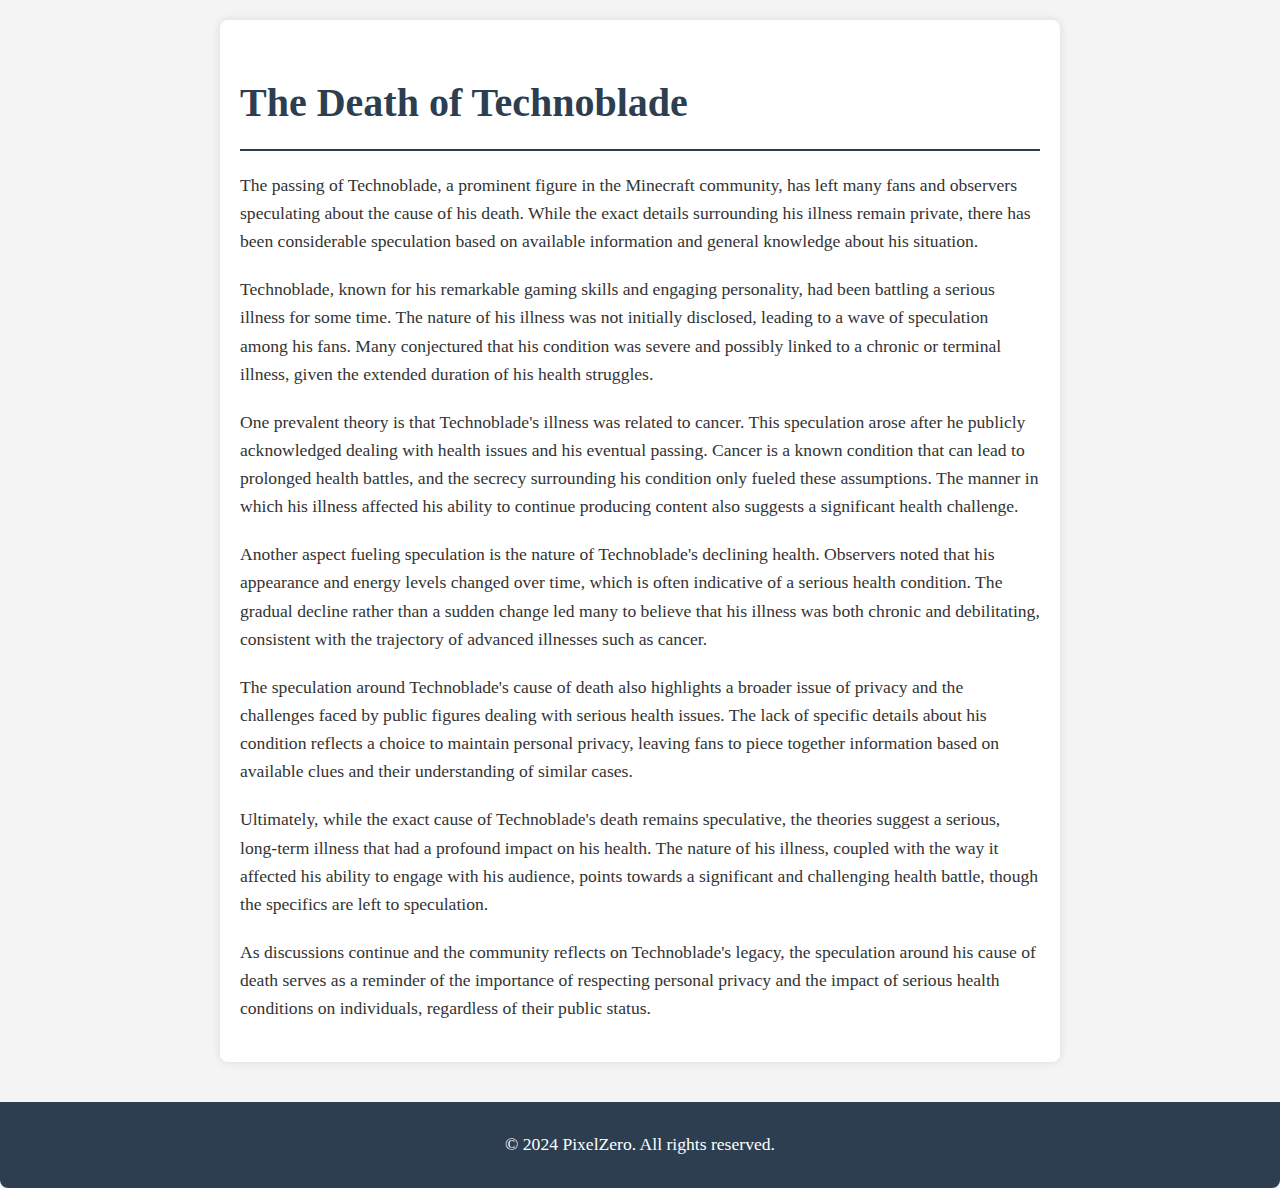
<file: blog/techno/index.html>
<!DOCTYPE html>
<html lang="en">

<head>
    <meta charset="UTF-8">
    <meta name="viewport" content="width=device-width, initial-scale=1.0">
    <title>The Death of Technoblade</title>

    <!-- Primary Meta Tags -->
    <meta name="title" content="The Death of Technoblade - PixelZero" />
    <meta name="description" content="Was it even real???" />

    <!-- Open Graph / Facebook -->
    <meta property="og:type" content="website" />
    <meta property="og:url" content="https://t3kh.space/blog/techno" />
    <meta property="og:title" content="The Death of Technoblade - PixelZero" />
    <meta property="og:description" content="Was it even real???" />
    <meta property="og:image" content="https://raw.githubusercontent.com/Techpro709/t3kh/main/blog/techno/techno.jpg" />

    <!-- Twitter -->
    <meta property="twitter:card" content="summary_large_image" />
    <meta property="twitter:url" content="https://t3kh.space/blog/techno" />
    <meta property="twitter:title" content="The Death of Technoblade - PixelZero" />
    <meta property="twitter:description" content="Was it even real???" />
    <meta property="twitter:image"
        content="https://raw.githubusercontent.com/Techpro709/t3kh/main/blog/techno/techno.jpg" />

    <!-- Meta Tags Generated with https://metatags.io -->
    <style>
        body {
            font-family: 'Georgia', serif;
            color: #333;
            line-height: 1.8;
            margin: 0;
            padding: 0;
            background-color: #f4f4f4;
        }

        .container {
            width: 80%;
            max-width: 800px;
            margin: 20px auto;
            background: #fff;
            padding: 20px;
            border-radius: 8px;
            box-shadow: 0 0 10px rgba(0, 0, 0, 0.1);
        }

        h1 {
            color: #2c3e50;
            font-size: 2.5em;
            margin-bottom: 20px;
            border-bottom: 2px solid #2c3e50;
            padding-bottom: 10px;
        }

        p {
            margin-bottom: 20px;
            font-size: 1.1em;
            line-height: 1.6;
        }

        blockquote {
            border-left: 5px solid #2c3e50;
            padding-left: 15px;
            margin: 20px 0;
            font-style: italic;
            color: #666;
        }

        a {
            color: #3498db;
            text-decoration: none;
        }

        a:hover {
            text-decoration: underline;
        }

        footer {
            text-align: center;
            margin-top: 40px;
            padding: 10px;
            background: #2c3e50;
            color: #fff;
            border-radius: 0 0 8px 8px;
        }
    </style>
</head>

<body>
    <div class="container">
        <h1>The Death of Technoblade</h1>

        <p>The passing of Technoblade, a prominent figure in the Minecraft community, has left many fans and observers
            speculating about the cause of his death. While the exact details surrounding his illness remain private,
            there has been considerable speculation based on available information and general knowledge about his
            situation.</p>

        <p>Technoblade, known for his remarkable gaming skills and engaging personality, had been battling a serious
            illness for some time. The nature of his illness was not initially disclosed, leading to a wave of
            speculation among his fans. Many conjectured that his condition was severe and possibly linked to a chronic
            or terminal illness, given the extended duration of his health struggles.</p>

        <p>One prevalent theory is that Technoblade's illness was related to cancer. This speculation arose after he
            publicly acknowledged dealing with health issues and his eventual passing. Cancer is a known condition that
            can lead to prolonged health battles, and the secrecy surrounding his condition only fueled these
            assumptions. The manner in which his illness affected his ability to continue producing content also
            suggests a significant health challenge.</p>

        <p>Another aspect fueling speculation is the nature of Technoblade's declining health. Observers noted that his
            appearance and energy levels changed over time, which is often indicative of a serious health condition. The
            gradual decline rather than a sudden change led many to believe that his illness was both chronic and
            debilitating, consistent with the trajectory of advanced illnesses such as cancer.</p>

        <p>The speculation around Technoblade's cause of death also highlights a broader issue of privacy and the
            challenges faced by public figures dealing with serious health issues. The lack of specific details about
            his condition reflects a choice to maintain personal privacy, leaving fans to piece together information
            based on available clues and their understanding of similar cases.</p>

        <p>Ultimately, while the exact cause of Technoblade's death remains speculative, the theories suggest a serious,
            long-term illness that had a profound impact on his health. The nature of his illness, coupled with the way
            it affected his ability to engage with his audience, points towards a significant and challenging health
            battle, though the specifics are left to speculation.</p>

        <p>As discussions continue and the community reflects on Technoblade's legacy, the speculation around his cause
            of death serves as a reminder of the importance of respecting personal privacy and the impact of serious
            health conditions on individuals, regardless of their public status.</p>

    </div>

    <footer>
        <p>&copy; 2024 PixelZero. All rights reserved.</p>
    </footer>
</body>

</html>
</file>
